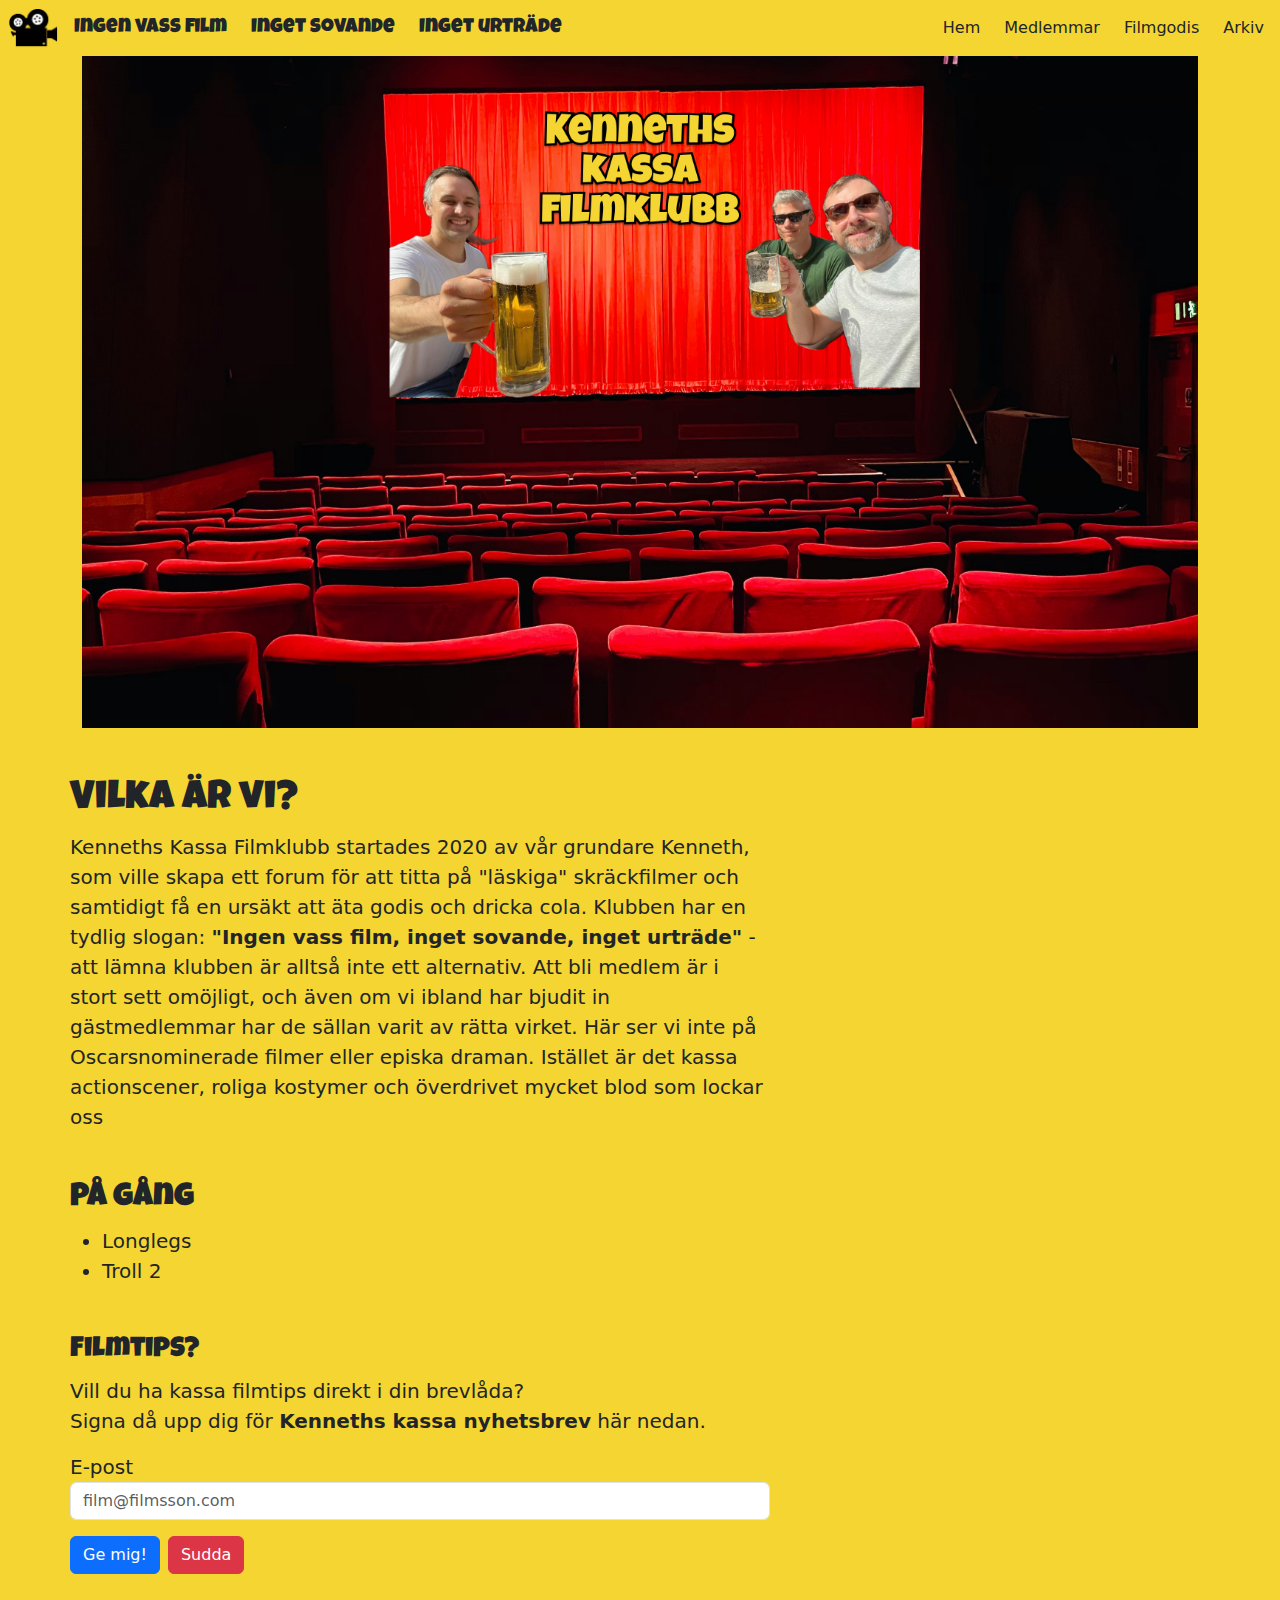
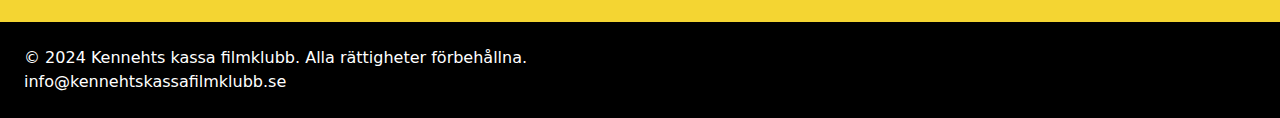
<file: index.html>
<!DOCTYPE html>
<html lang="en">
  <head>
    <meta charset="UTF-8" />
    <meta name="viewport" content="width=device-width, initial-scale=1.0" />

    <meta charset="UTF-8" />
    <meta name="viewport" content="width=device-width, initial-scale=1.0" />
    <link
      href="https://cdn.jsdelivr.net/npm/bootstrap@5.3.3/dist/css/bootstrap.min.css"
      rel="stylesheet"
      integrity="sha384-QWTKZyjpPEjISv5WaRU9OFeRpok6YctnYmDr5pNlyT2bRjXh0JMhjY6hW+ALEwIH"
      crossorigin="anonymous"
    />
    <script
      src="https://cdn.jsdelivr.net/npm/bootstrap@5.3.3/dist/js/bootstrap.bundle.min.js"
      integrity="sha384-YvpcrYf0tY3lHB60NNkmXc5s9fDVZLESaAA55NDzOxhy9GkcIdslK1eN7N6jIeHz"
      crossorigin="anonymous"
    ></script>
    <link rel="preconnect" href="https://fonts.googleapis.com" />
    <link rel="preconnect" href="https://fonts.gstatic.com" crossorigin />

    <link
      href="https://fonts.googleapis.com/css2?family=Luckiest+Guy&family=Roboto:wght@300;400;700&display=swap"
      rel="stylesheet"
    />

    <link rel="stylesheet" href="style.css" />
    <title>Kenneths kassa filmbklubb</title>
  </head>
  <body class="brand-color">
    <header>
      <div class="d-flex align-items-center justify-content-between w-100">
        <div class="d-flex align-items-center px-2">
          <a href="index.html">
            <img
              id="brand-logo"
              src="img/Brand logo.png"
              alt="Brand-logo"
            />
          </a>
          <ul
            class="d-flex align-items-center list-unstyled gap-4 font-luckiest-guy-regular list m-0 ms-3 fs-5 d-none d-lg-flex"
          >
            <li>Ingen vass film</li>
            <li>Inget sovande</li>
            <li>Inget urträde</li>
          </ul>
        </div>

        <nav>
          <ul
            class="font-roboto-regular d-flex align-items-center gap-4 list-unstyled m-3 mt-3"
          >
            <li>
              <a
                href="index.html"
                class="link-dark link-offset-2 link-underline-opacity-0 link-underline-opacity-100-hover"
                >Hem</a
              >
            </li>

            <li>
              <a
                id="link"
                href="medlemmar.html"
                class="link-dark link-offset-2 link-underline-opacity-0 link-underline-opacity-100-hover"
                >Medlemmar</a
              >
            </li>
            <li>
              <a
                href="filmgodis.html"
                class="link-dark link-offset-2 link-underline-opacity-0 link-underline-opacity-100-hover"
                >Filmgodis</a
              >
            </li>
            <li>
              <a
                href="arkiv.html"
                class="link-dark link-offset-2 link-underline-opacity-0 link-underline-opacity-100-hover"
                >Arkiv</a
              >
            </li>
          </ul>
        </nav>
      </div>
    </header>

    <section class="container">
      <img
        src="img/KKF front page.png"
        alt="Biostolar samt bioduk med klubbens medlemmar på filmduken"
        class="img-fluid"
      />
    </section>

    <main>
      <div class="custom-container mt-5">
        <h1 class="font-luckiest-guy-regular">Vilka är vi?</h1>
        <p class="mb-5 fs-5 font-roboto-regular">
          Kenneths Kassa Filmklubb startades 2020 av vår grundare Kenneth, som
          ville skapa ett forum för att titta på "läskiga" skräckfilmer och
          samtidigt få en ursäkt att äta godis och dricka cola. Klubben har en
          tydlig slogan:
          <strong>"Ingen vass film, inget sovande, inget urträde"</strong> - att
          lämna klubben är alltså inte ett alternativ. Att bli medlem är i stort
          sett omöjligt, och även om vi ibland har bjudit in gästmedlemmar har
          de sällan varit av rätta virket. Här ser vi inte på Oscarsnominerade
          filmer eller episka draman. Istället är det kassa actionscener, roliga
          kostymer och överdrivet mycket blod som lockar oss
        </p>

        <h2>På gång</h2>
        <ul class="mb-5 font-roboto-regular fs-5">
          <li>Longlegs</li>
          <li>Troll 2</li>
        </ul>

        <h3>Filmtips?</h3>
        <p class="font-roboto-regular fs-5">
          Vill du ha kassa filmtips direkt i din brevlåda?<br />
          Signa då upp dig för <strong>Kenneths kassa nyhetsbrev</strong> här
          nedan.
        </p>
        <form>
          <fieldset>
            <label for="email" class="font-roboto-regular fs-5">E-post</label>
            <input
              type="email"
              id="email"
              placeholder="film@filmsson.com"
              class="form-control"
            />
          </fieldset>
          <div class="d-flex justify-content-start mt-3 mb-4">
            <button type="submit" class="btn btn-primary me-2">Ge mig!</button>
            <button type="submit" class="btn btn-danger">Sudda</button>
          </div>
        </form>
      </div>
    </main>

    <footer class="p-4 mt-5">
      <p class="m-0">
        © 2024 Kennehts kassa filmklubb. Alla rättigheter förbehållna.<br />info@kennehtskassafilmklubb.se
      </p>
    </footer>
  </body>
</html>
</file>
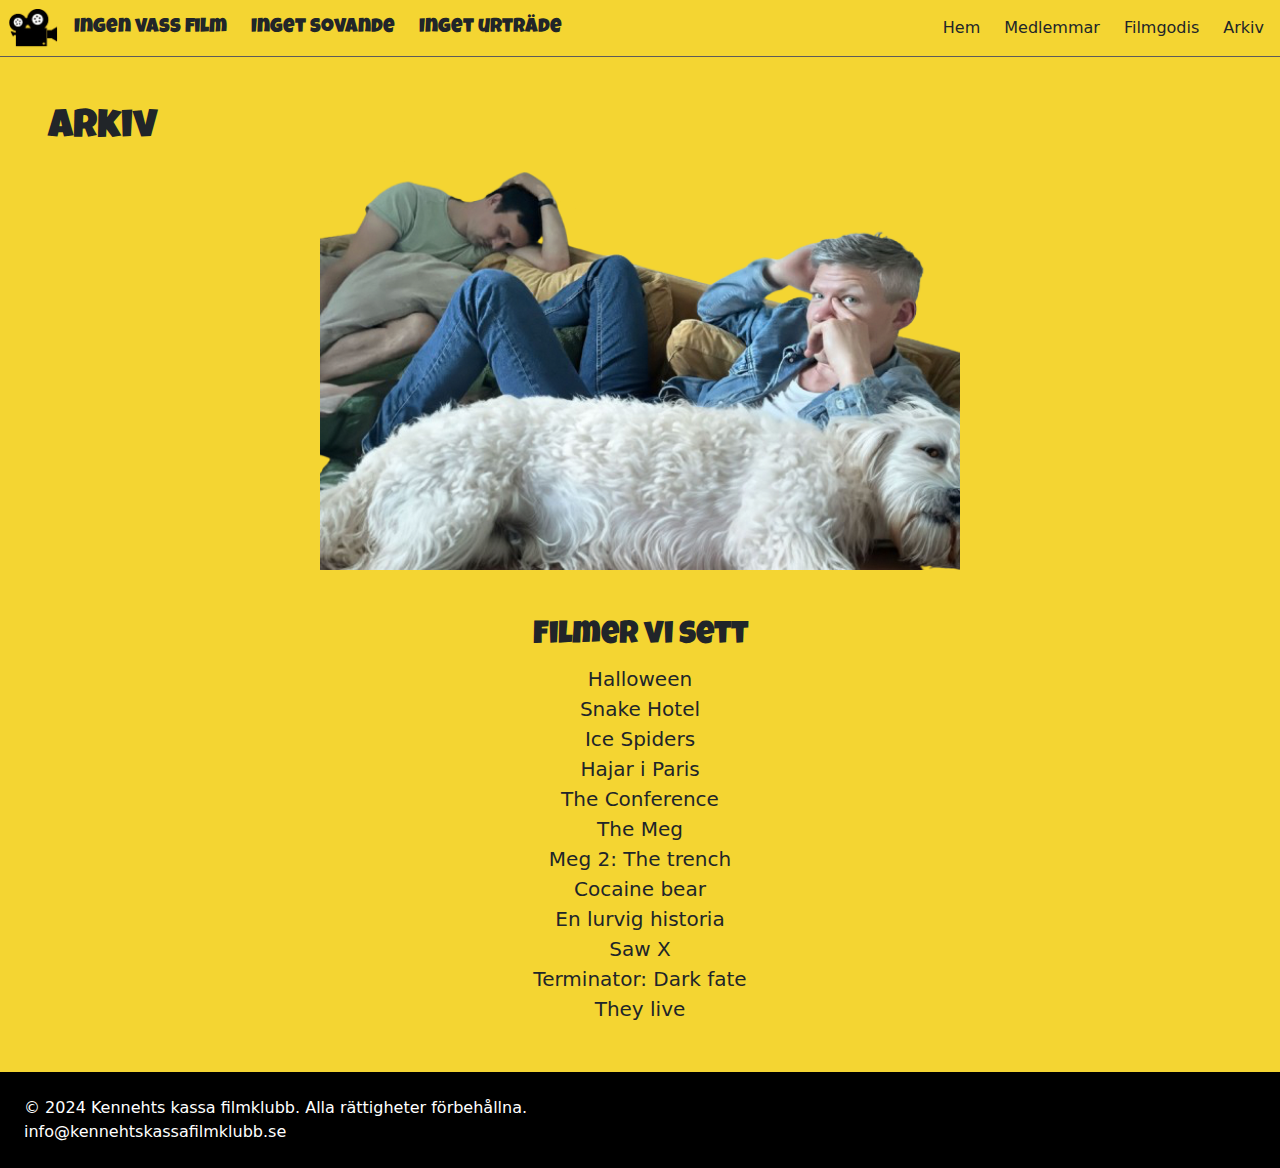
<file: arkiv.html>
<!DOCTYPE html>
<html lang="en">
  <head>
    <meta charset="UTF-8" />
    <meta name="viewport" content="width=device-width, initial-scale=1.0" />
    <link
      href="https://cdn.jsdelivr.net/npm/bootstrap@5.3.3/dist/css/bootstrap.min.css"
      rel="stylesheet"
      integrity="sha384-QWTKZyjpPEjISv5WaRU9OFeRpok6YctnYmDr5pNlyT2bRjXh0JMhjY6hW+ALEwIH"
      crossorigin="anonymous"
    />
    <script
      src="https://cdn.jsdelivr.net/npm/bootstrap@5.3.3/dist/js/bootstrap.bundle.min.js"
      integrity="sha384-YvpcrYf0tY3lHB60NNkmXc5s9fDVZLESaAA55NDzOxhy9GkcIdslK1eN7N6jIeHz"
      crossorigin="anonymous"
    ></script>
    <link rel="preconnect" href="https://fonts.googleapis.com" />
    <link rel="preconnect" href="https://fonts.gstatic.com" crossorigin />

    <link
      href="https://fonts.googleapis.com/css2?family=Luckiest+Guy&family=Roboto:wght@300;400;700&display=swap"
      rel="stylesheet"
    />

    <link rel="stylesheet" href="style.css" />
    <title>Arkiv</title>
  </head>
  <body class="brand-color">
    <section>
      <header class="header-border">
        <div class="d-flex align-items-center justify-content-between w-100">
          <div class="d-flex align-items-center px-2">
            <a href="index.html">
              <img
                id="brand-logo"
                src="img/Brand logo.png"
                alt="Brand-logo"
              />
            </a>
            <ul
              class="d-flex align-items-center list-unstyled gap-4 font-luckiest-guy-regular list m-0 ms-3 fs-5 d-none d-lg-flex"
            >
              <li>Ingen vass film</li>
              <li>Inget sovande</li>
              <li>Inget urträde</li>
            </ul>
          </div>

          <nav>
            <ul
              class="font-roboto-regular d-flex align-items-center gap-4 list-unstyled m-3 mt-3"
            >
              <li>
                <a
                  href="index.html"
                  class="link-dark link-offset-2 link-underline-opacity-0 link-underline-opacity-100-hover"
                  >Hem</a
                >
              </li>
              <li>
                <a
                  href="medlemmar.html"
                  class="link-dark link-offset-2 link-underline-opacity-0 link-underline-opacity-100-hover"
                  >Medlemmar</a
                >
              </li>
              <li>
                <a
                  href="filmgodis.html"
                  class="link-dark link-offset-2 link-underline-opacity-0 link-underline-opacity-100-hover"
                  >Filmgodis</a
                >
              </li>
              <li>
                <a
                  href="arkiv.html"
                  class="link-dark link-offset-2 link-underline-opacity-0 link-underline-opacity-100-hover"
                  >Arkiv</a
                >
              </li>
            </ul>
          </nav>
        </div>
      </header>
    </section>

    <h1 class="pt-5 px-5">Arkiv</h1>
    <div class="text-center">
      <img
        src="img/Filmvisning i soffan med hund.png"
        class="img-fluid w-50"
        alt="Simon, Erik och en hund i en soffa. Simon sover."
      />
    </div>
    <main>
      <h2 class="pt-5 px-5 text-center">Filmer vi sett</h2>

      <ul class="text-center list-unstyled">
        <li>
          <a
            href="https://www.imdb.com/title/tt0077651/?ref_=fn_al_tt_1"
            class="link-dark link-offset-2 link-underline-opacity-0 link-underline-opacity-100-hover fs-5"
            target="_blank"
            >Halloween</a
          >
        </li>
        <li>
          <a
            href="https://www.imdb.com/title/tt18076250/?ref_=fn_al_tt_1"
            class="link-dark link-offset-2 link-underline-opacity-0 link-underline-opacity-100-hover fs-5"
            target="_blank"
            >Snake Hotel</a
          >
        </li>
        <li>
          <a
            href="https://www.imdb.com/title/tt0840304/?ref_=fn_al_tt_1"
            class="link-dark link-offset-2 link-underline-opacity-0 link-underline-opacity-100-hover fs-5"
            target="_blank"
            >Ice Spiders</a
          >
        </li>
        <li>
          <a
            href="https://www.imdb.com/title/tt13964390/?ref_=fn_al_tt_1"
            class="link-dark link-offset-2 link-underline-opacity-0 link-underline-opacity-100-hover fs-5"
            target="_blank"
            >Hajar i Paris</a
          >
        </li>
        <li>
          <a
            href="https://www.imdb.com/title/tt26547864/?ref_=nv_sr_srsg_0_tt_8_nm_0_in_0_q_konferans"
            class="link-dark link-offset-2 link-underline-opacity-0 link-underline-opacity-100-hover fs-5"
            target="_blank"
            >The Conference</a
          >
        </li>
        <li>
          <a
            href="https://www.imdb.com/title/tt4779682/?ref_=fn_al_tt_2"
            class="link-dark link-offset-2 link-underline-opacity-0 link-underline-opacity-100-hover fs-5"
            target="_blank"
            >The Meg</a
          >
        </li>
        <li>
          <a
            href="https://www.imdb.com/title/tt9224104/?ref_=fn_al_tt_3"
            class="link-dark link-offset-2 link-underline-opacity-0 link-underline-opacity-100-hover fs-5"
            target="_blank"
            >Meg 2: The trench</a
          >
        </li>
        <li>
          <a
            href="https://www.imdb.com/title/tt14209916/?ref_=nv_sr_srsg_0_tt_8_nm_0_in_0_q_cocain%2520"
            class="link-dark link-offset-2 link-underline-opacity-0 link-underline-opacity-100-hover fs-5"
            target="_blank"
            >Cocaine bear</a
          >
        </li>
        <li>
          <a
            href="https://www.imdb.com/title/tt0075200/?ref_=nv_sr_srsg_0_tt_7_nm_1_in_0_q_shaggy%2520da"
            class="link-dark link-offset-2 link-underline-opacity-0 link-underline-opacity-100-hover fs-5"
            target="_blank"
            >En lurvig historia</a
          >
        </li>
        <li>
          <a
            href="https://www.imdb.com/title/tt21807222/?ref_=nv_sr_srsg_0_tt_5_nm_3_in_0_q_saw%2520x"
            class="link-dark link-offset-2 link-underline-opacity-0 link-underline-opacity-100-hover fs-5"
            target="_blank"
            >Saw X</a
          >
        </li>
        <li>
          <a
            href="https://www.imdb.com/title/tt6450804/?ref_=nv_sr_srsg_7_tt_8_nm_0_in_0_q_terminator"
            class="link-dark link-offset-2 link-underline-opacity-0 link-underline-opacity-100-hover fs-5"
            target="_blank"
            >Terminator: Dark fate</a
          >
        </li>
        <li>
          <a
            href="https://www.imdb.com/title/tt0096256/?ref_=fn_al_tt_1"
            class="link-dark link-offset-2 link-underline-opacity-0 link-underline-opacity-100-hover fs-5"
            target="_blank"
            >They live</a
          >
        </li>
      </ul>
    </main>
    <footer class="p-4 mt-5">
      <p class="m-0">
        © 2024 Kennehts kassa filmklubb. Alla rättigheter förbehållna.<br />info@kennehtskassafilmklubb.se
      </p>
    </footer>
  </body>
</html>
</file>
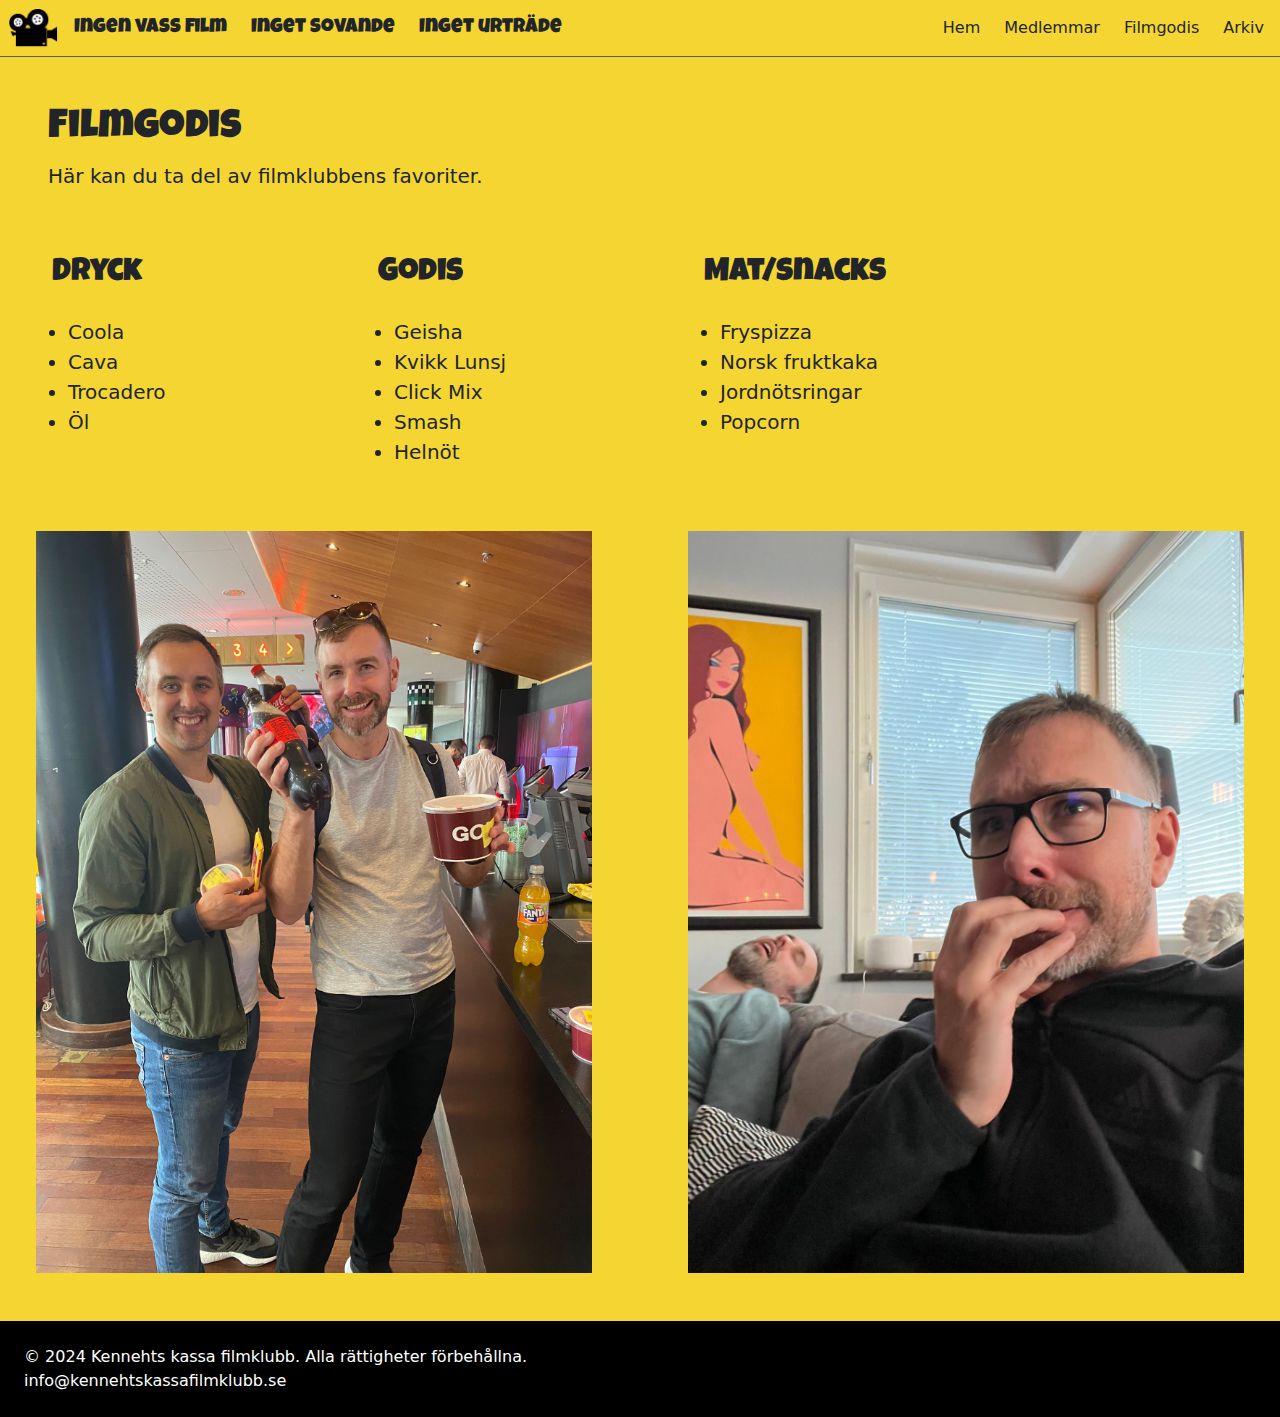
<file: filmgodis.html>
<!DOCTYPE html>
<html lang="en">
  <head>
    <meta charset="UTF-8" />
    <meta name="viewport" content="width=device-width, initial-scale=1.0" />
    <link
      href="https://cdn.jsdelivr.net/npm/bootstrap@5.3.3/dist/css/bootstrap.min.css"
      rel="stylesheet"
      integrity="sha384-QWTKZyjpPEjISv5WaRU9OFeRpok6YctnYmDr5pNlyT2bRjXh0JMhjY6hW+ALEwIH"
      crossorigin="anonymous"
    />
    <script
      src="https://cdn.jsdelivr.net/npm/bootstrap@5.3.3/dist/js/bootstrap.bundle.min.js"
      integrity="sha384-YvpcrYf0tY3lHB60NNkmXc5s9fDVZLESaAA55NDzOxhy9GkcIdslK1eN7N6jIeHz"
      crossorigin="anonymous"
    ></script>
    <link rel="preconnect" href="https://fonts.googleapis.com" />
    <link rel="preconnect" href="https://fonts.gstatic.com" crossorigin />

    <link
      href="https://fonts.googleapis.com/css2?family=Luckiest+Guy&family=Roboto:wght@300;400;700&display=swap"
      rel="stylesheet"
    />

    <link rel="stylesheet" href="style.css" />
    <title>Filmgodis</title>
  </head>
  <body class="brand-color">
    <section>
      <header class="header-border">
        <div class="d-flex align-items-center justify-content-between w-100">
          <div class="d-flex align-items-center px-2">
            <a href="index.html">
              <img
                id="brand-logo"
                src="img/Brand logo.png"
                alt="Brand-logo"
              />
            </a>
            <ul
              class="d-flex align-items-center list-unstyled gap-4 font-luckiest-guy-regular list m-0 ms-3 fs-5 d-none d-lg-flex"
            >
              <li>Ingen vass film</li>
              <li>Inget sovande</li>
              <li>Inget urträde</li>
            </ul>
          </div>

          <nav>
            <ul
              class="font-roboto-regular d-flex align-items-center gap-4 list-unstyled m-3 mt-3"
            >
              <li>
                <a
                  href="index.html"
                  class="link-dark link-offset-2 link-underline-opacity-0 link-underline-opacity-100-hover"
                  >Hem</a
                >
              </li>
              <li>
                <a
                  id="link"
                  href="medlemmar.html"
                  class="link-dark link-offset-2 link-underline-opacity-0 link-underline-opacity-100-hover"
                  >Medlemmar</a
                >
              </li>
              <li>
                <a
                  href="filmgodis.html"
                  class="link-dark link-offset-2 link-underline-opacity-0 link-underline-opacity-100-hover"
                  >Filmgodis</a
                >
              </li>
              <li>
                <a
                  href="arkiv.html"
                  class="link-dark link-offset-2 link-underline-opacity-0 link-underline-opacity-100-hover"
                  >Arkiv</a
                >
              </li>
            </ul>
          </nav>
        </div>
      </header>
    </section>

    <main>
      <h1 class="pt-5 px-5">Filmgodis</h1>
      <p class="ms-5 mb-5 fs-5">Här kan du ta del av filmklubbens favoriter.</p>
      <div class="conatiner-fluid">
        <div class="row">
          <div class="col-3 px-5">
            <h2 class="p-3">Dryck</h2>
            <ul class="fs-5">
              <li>Coola</li>
              <li>Cava</li>
              <li>Trocadero</li>
              <li>Öl</li>
            </ul>
          </div>
          <div class="col-3 px-5">
            <h2 class="p-3">Godis</h2>
            <ul class="fs-5">
              <li>Geisha</li>
              <li>Kvikk Lunsj</li>
              <li>Click Mix</li>
              <li>Smash</li>
              <li>Helnöt</li>
            </ul>
          </div>
          <div class="col-3 px-5">
            <h2 class="p-3">Mat/snacks</h2>
            <ul class="fs-5">
              <li>Fryspizza</li>
              <li>Norsk fruktkaka</li>
              <li>Jordnötsringar</li>
              <li>Popcorn</li>
            </ul>
          </div>

          <div class="col-6 px-5 pt-5">
            <img
              src="img/Filmgodis.JPG"
              class="img-fluid"
              alt="Simon och Kenneth i kön till kiosken på bion."
            />
          </div>
          <div class="col-6 px-5 pt-5">
            <img
              src="img/rädd.JPG"
              class="img-fluid"
              alt="Simon och Kenneth tittar på film. Simon sover och Kenneth är rädd."
            />
          </div>
        </div>
      </div>
    </main>
    <footer class="p-4 mt-5">
      <p class="m-0">
        © 2024 Kennehts kassa filmklubb. Alla rättigheter förbehållna.<br />info@kennehtskassafilmklubb.se
      </p>
    </footer>
  </body>
</html>
</file>
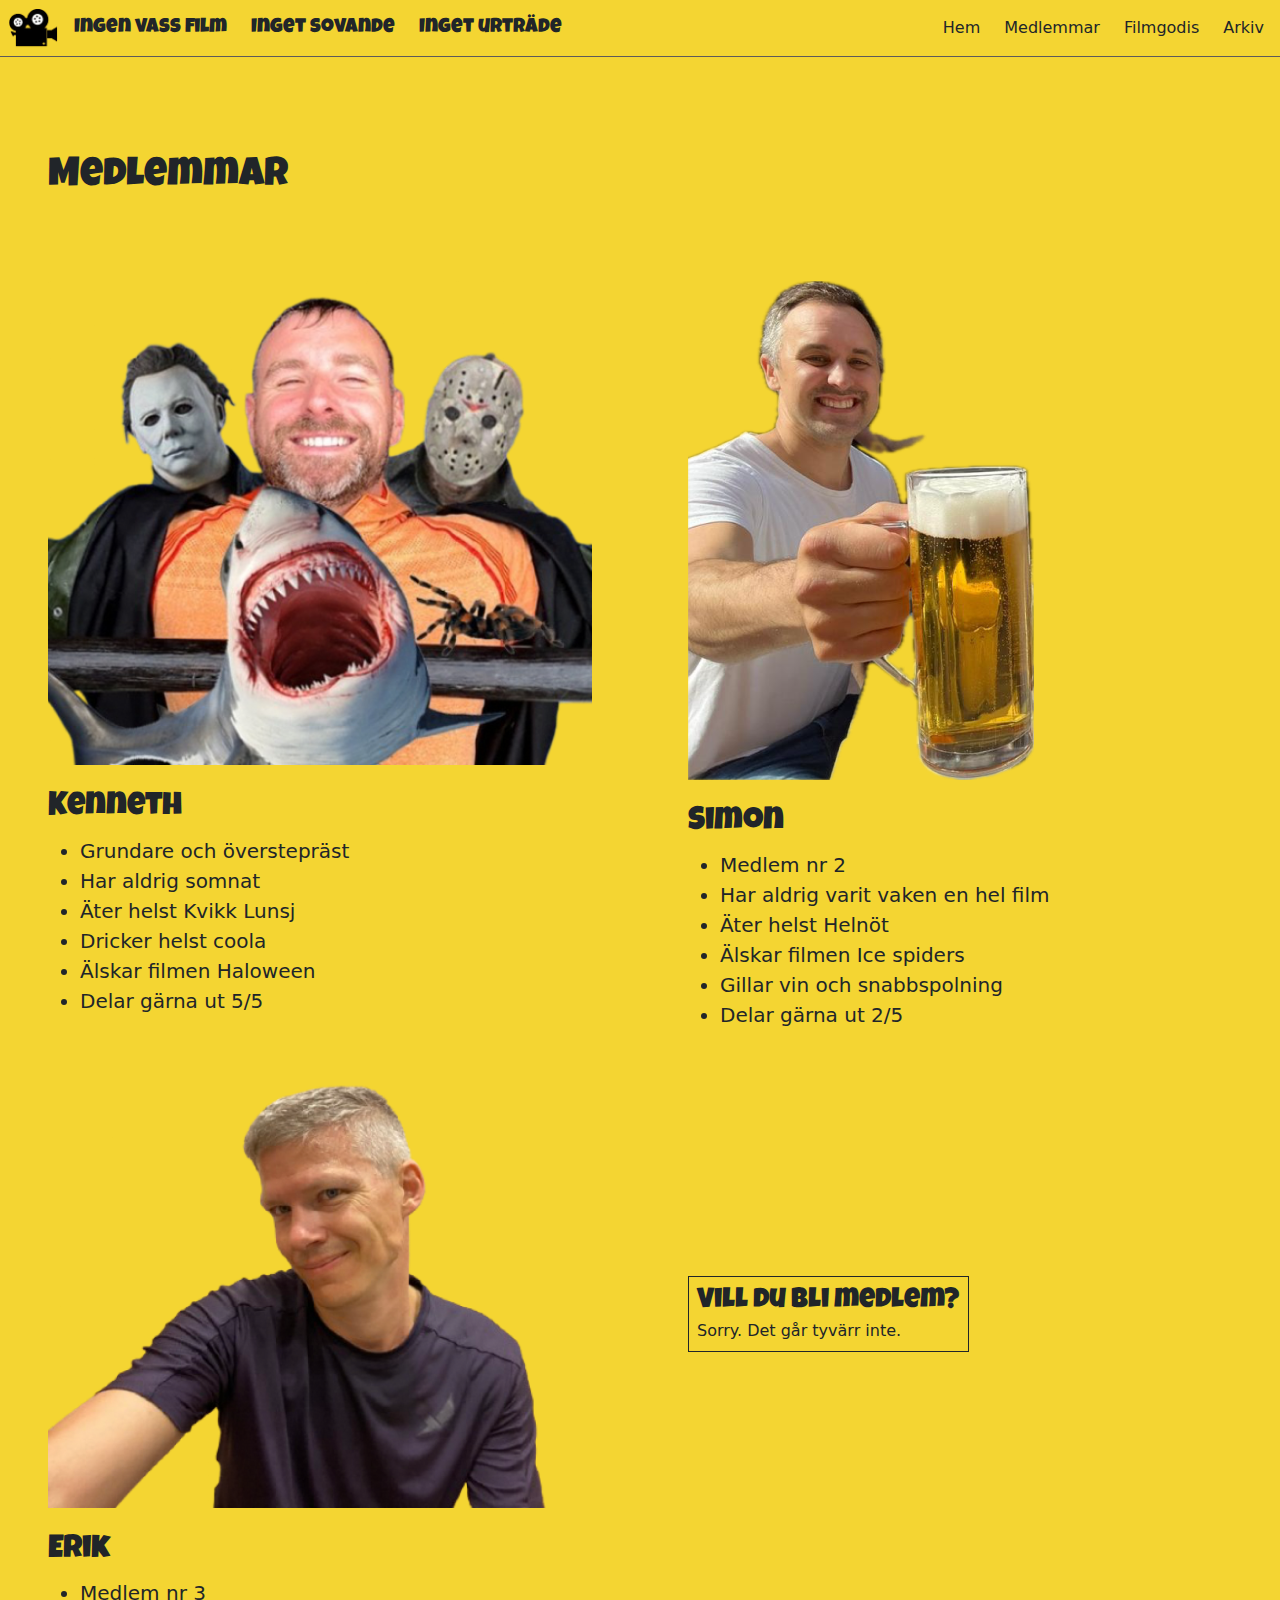
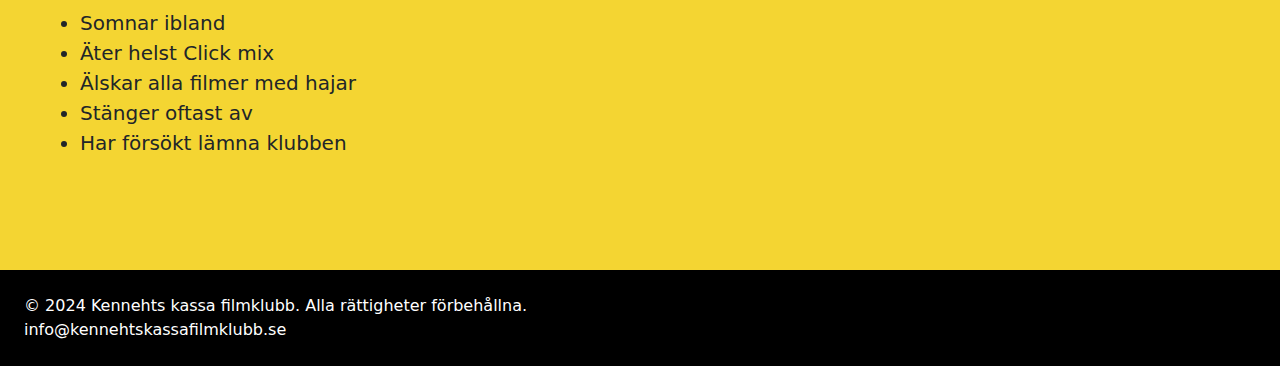
<file: medlemmar.html>
<!DOCTYPE html>
<html lang="en">
  <head>
    <meta charset="UTF-8" />
    <meta name="viewport" content="width=device-width, initial-scale=1.0" />
    <link
      href="https://cdn.jsdelivr.net/npm/bootstrap@5.3.3/dist/css/bootstrap.min.css"
      rel="stylesheet"
      integrity="sha384-QWTKZyjpPEjISv5WaRU9OFeRpok6YctnYmDr5pNlyT2bRjXh0JMhjY6hW+ALEwIH"
      crossorigin="anonymous"
    />
    <script
      src="https://cdn.jsdelivr.net/npm/bootstrap@5.3.3/dist/js/bootstrap.bundle.min.js"
      integrity="sha384-YvpcrYf0tY3lHB60NNkmXc5s9fDVZLESaAA55NDzOxhy9GkcIdslK1eN7N6jIeHz"
      crossorigin="anonymous"
    ></script>
    <link rel="preconnect" href="https://fonts.googleapis.com" />
    <link rel="preconnect" href="https://fonts.gstatic.com" crossorigin />

    <link
      href="https://fonts.googleapis.com/css2?family=Luckiest+Guy&family=Roboto:wght@300;400;700&display=swap"
      rel="stylesheet"
    />

    <link rel="stylesheet" href="style.css" />
    <title>Medlemmar</title>
  </head>
  <body class="brand-color">
    <section>
      <header class="header-border">
        <div class="d-flex align-items-center justify-content-between w-100">
          <div class="d-flex align-items-center px-2">
            <a href="index.html">
              <img
                id="brand-logo"
                src="img/Brand logo.png"
                alt="Brand-logo"
              />
            </a>
            <ul
              class="d-flex align-items-center list-unstyled gap-4 font-luckiest-guy-regular list m-0 ms-3 fs-5 d-none d-lg-flex"
            >
              <li>Ingen vass film</li>
              <li>Inget sovande</li>
              <li>Inget urträde</li>
            </ul>
          </div>

          <nav>
            <ul
              class="font-roboto-regular d-flex align-items-center gap-4 list-unstyled m-3 mt-3"
            >
              <li>
                <a
                  href="index.html"
                  class="link-dark link-offset-2 link-underline-opacity-0 link-underline-opacity-100-hover"
                  >Hem</a
                >
              </li>

              <li>
                <a
                  id="link"
                  href="medlemmar.html"
                  class="link-dark link-offset-2 link-underline-opacity-0 link-underline-opacity-100-hover"
                  >Medlemmar</a
                >
              </li>
              <li>
                <a
                  href="filmgodis.html"
                  class="link-dark link-offset-2 link-underline-opacity-0 link-underline-opacity-100-hover"
                  >Filmgodis</a
                >
              </li>
              <li>
                <a
                  href="arkiv.html"
                  class="link-dark link-offset-2 link-underline-opacity-0 link-underline-opacity-100-hover"
                  >Arkiv</a
                >
              </li>
            </ul>
          </nav>
        </div>
      </header>
    </section>

    <main class="py-5">
      <h1 class="p-5">Medlemmar</h1>
      <div class="container-fluid">
        <div class="row">
          <div class="col-md-6 px-5 pt-4">
            <img
              src="img/Kenneth.png"
              alt="Kenneth med karaktärer från filmens värld"
              class="img-fluid mx-auto"
            />
            <h2 class="pt-4">Kenneth</h2>
            <ul class="fs-5">
              <li>Grundare och överstepräst</li>
              <li>Har aldrig somnat</li>
              <li>Äter helst Kvikk Lunsj</li>
              <li>Dricker helst coola</li>
              <li>Älskar filmen Haloween</li>
              <li>Delar gärna ut 5/5</li>
            </ul>
          </div>
          <div class="col-md-6 px-5 pt-4">
            <img
              src="img/Simon.png"
              alt="Simon som skålar med en öl"
              class="img-fluid mx-auto"
            />

            <h2 class="pt-4">Simon</h2>
            <ul class="fs-5">
              <li>Medlem nr 2</li>
              <li>Har aldrig varit vaken en hel film</li>
              <li>Äter helst Helnöt</li>
              <li>Älskar filmen Ice spiders</li>
              <li>Gillar vin och snabbspolning</li>
              <li>Delar gärna ut 2/5</li>
            </ul>
          </div>
          <div class="col-md-6 px-5 pt-4">
            <img
              src="img/Erik.png"
              alt="Erik med funktionströja"
              class="img-fluid mx-auto"
            />
            <h2 class="pt-4">Erik</h2>
            <ul class="fs-5">
              <li>Medlem nr 3</li>
              <li>Somnar ibland</li>
              <li>Äter helst Click mix</li>
              <li>Älskar alla filmer med hajar</li>
              <li>Stänger oftast av</li>
              <li>Har försökt lämna klubben</li>
            </ul>
          </div>
          <div class="col-md-6 px-5 custom-margin">
            <div class="border border-dark p-2 m-0 d-inline-block mb-5">
              <h3 class="m-0">Vill du bli medlem?</h3>
              <p class="m-0">Sorry. Det går tyvärr inte.</p>
            </div>
          </div>
        </div>
      </div>
    </main>
    <footer class="p-4 mt-5">
      <p class="m-0">
        © 2024 Kennehts kassa filmklubb. Alla rättigheter förbehållna.<br />info@kennehtskassafilmklubb.se
      </p>
    </footer>
  </body>
</html>
</file>
<file: style.css>
html {
  font-family: "Roboto", sans-serif;
  font-weight: 400;
  font-size: 16px;
}

#brand-logo {
  width: 50px;
  height: auto;
}

.brand-color {
  background-color: #f4d532;
}

.border {
  border-color: solid black;
}

.font-luckiest-guy-regular {
  font-family: "Luckiest Guy", cursive;
  font-weight: 400;
  font-style: normal;
}

h1,
h2,
h3,
h4,
h5,
h6 {
  font-family: "Luckiest Guy", cursive;
  font-weight: 400;
  font-style: normal;
}

.custom-margin {
  margin-top: 230px;
}

.custom-container {
  max-width: 700px;
  margin-left: 70px;
}

.header-border {
  border-bottom: 0.5px solid #5d5a5a;
}

.underline-on-hover:hover {
  text-decoration: underline;
}

footer {
  background-color: #000000;
  color: #ffffff;
}
</file>
